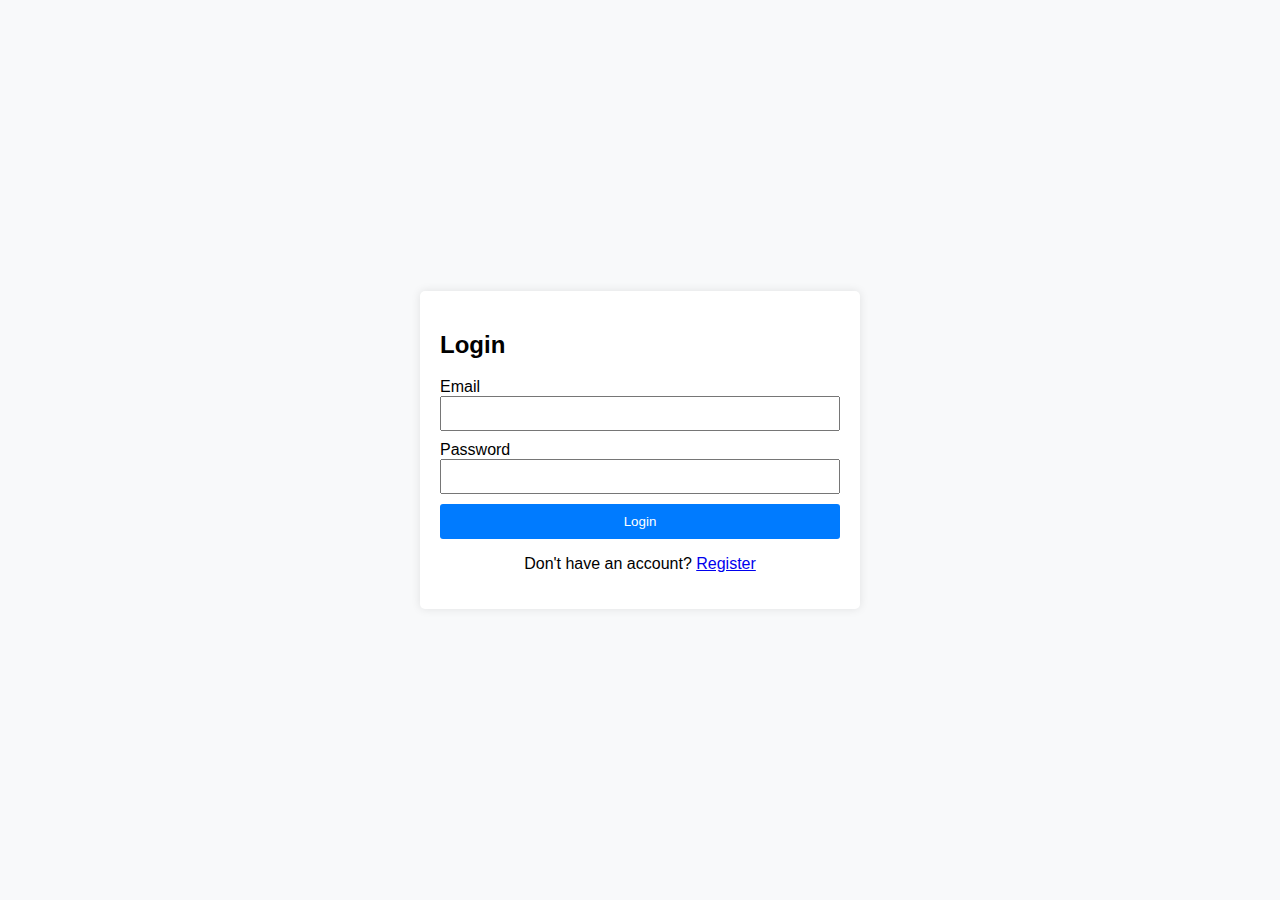
<file: login.html>
<!DOCTYPE html>
<html lang="en">
<head>
    <meta charset="UTF-8">
    <meta name="viewport" content="width=device-width, initial-scale=1.0">
    <title>Login Page</title>
    <style>
        body {
            font-family: 'Arial', sans-serif;
            background-color: #f8f9fa;
            margin: 0;
            padding: 0;
            display: flex;
            align-items: center;
            justify-content: center;
            height: 100vh;
        }

        .form-container {
            max-width: 400px;
            padding: 20px;
            background-color: #fff;
            border-radius: 5px;
            box-shadow: 0 0 10px rgba(0, 0, 0, 0.1);
        }

        label {
            margin-bottom: 5px;
        }

        input {
            width: 100%;
            padding: 8px;
            margin-bottom: 10px;
            box-sizing: border-box;
        }

        button {
            width: 100%;
            padding: 10px;
            background-color: #007bff;
            color: #fff;
            border: none;
            border-radius: 3px;
            cursor: pointer;
        }

        button:hover {
            background-color: #0056b3;
        }

        .register-link {
            text-align: center;
            margin-top: 10px;
        }
    </style>
</head>
<body>

<div class="form-container">
    <h2>Login</h2>
    <form id="loginForm" onsubmit="return validateLoginForm()">
        <label for="loginEmail">Email</label>
        <input type="email" id="loginEmail" name="loginEmail" required>

        <label for="loginPassword">Password</label>
        <input type="password" id="loginPassword" name="loginPassword" required>

        <button type="submit">Login</button>
    </form>

    <div class="register-link">
        <p>Don't have an account? <a href="register.html">Register</a></p>
    </div>
</div>

<script>
    function validateLoginForm() {
        // Custom validation logic for login form
        // For a simple example, let's just submit the form
        document.getElementById("loginForm").submit();
    }
</script>

</body>
</html>
</file>
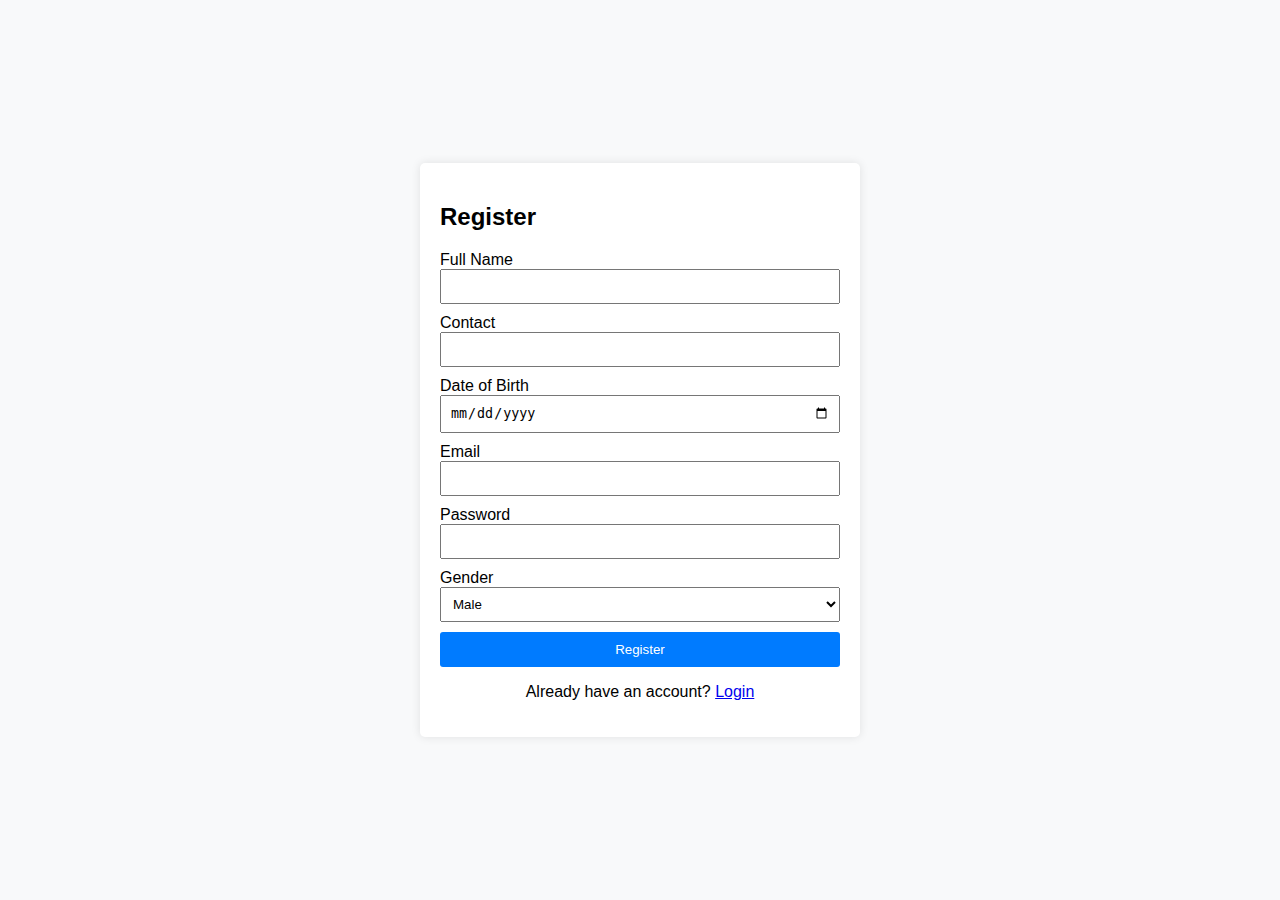
<file: register.html>
<!DOCTYPE html>
<html lang="en">
<head>
    <meta charset="UTF-8">
    <meta name="viewport" content="width=device-width, initial-scale=1.0">
    <title>Registration Form</title>
    <style>
        body {
            font-family: 'Arial', sans-serif;
            background-color: #f8f9fa;
            margin: 0;
            padding: 0;
            display: flex;
            align-items: center;
            justify-content: center;
            height: 100vh;
        }

        .form-container {
            max-width: 400px;
            padding: 20px;
            background-color: #fff;
            border-radius: 5px;
            box-shadow: 0 0 10px rgba(0, 0, 0, 0.1);
        }

        label {
            margin-bottom: 5px;
        }

        input,
        select {
            width: 100%;
            padding: 8px;
            margin-bottom: 10px;
            box-sizing: border-box;
        }

        button {
            width: 100%;
            padding: 10px;
            background-color: #007bff;
            color: #fff;
            border: none;
            border-radius: 3px;
            cursor: pointer;
        }

        button:hover {
            background-color: #0056b3;
        }

        .login-link {
            text-align: center;
            margin-top: 10px;
        }
    </style>
</head>
<body>

<div class="form-container">
    <h2>Register</h2>
    <form id="registerForm" onsubmit="return validateForm()">
        <label for="fullname">Full Name</label>
        <input type="text" id="fullname" name="fullname" required>

        <label for="contact">Contact</label>
        <input type="text" id="contact" name="contact" required>

        <label for="dob">Date of Birth</label>
        <input type="date" id="dob" name="dob" required>

        <label for="email">Email</label>
        <input type="email" id="email" name="email" required>

        <label for="password">Password</label>
        <input type="password" id="password" name="password" required>

        <label for="gender">Gender</label>
        <select id="gender" name="gender" required>
            <option value="male">Male</option>
            <option value="female">Female</option>
            <option value="other">Other</option>
        </select>

        <button type="submit">Register</button>
    </form>

    <div class="login-link">
        <p>Already have an account? <a href="login.html">Login</a></p>
    </div>
</div>

<script>
    function validateForm() {
        var fullname = document.getElementById("fullname").value;
        var contact = document.getElementById("contact").value;
        var dob = document.getElementById("dob").value;
        var email = document.getElementById("email").value;
        var password = document.getElementById("password").value;
        var gender = document.getElementById("gender").value;

        if (fullname === "" || contact === "" || dob === "" || email === "" || password === "" || gender === "") {
            alert("Please fill in all fields.");
            return false;
        }

        // You can add more complex validation logic if needed

        return true;
    }
</script>

</body>
</html>
</file>
